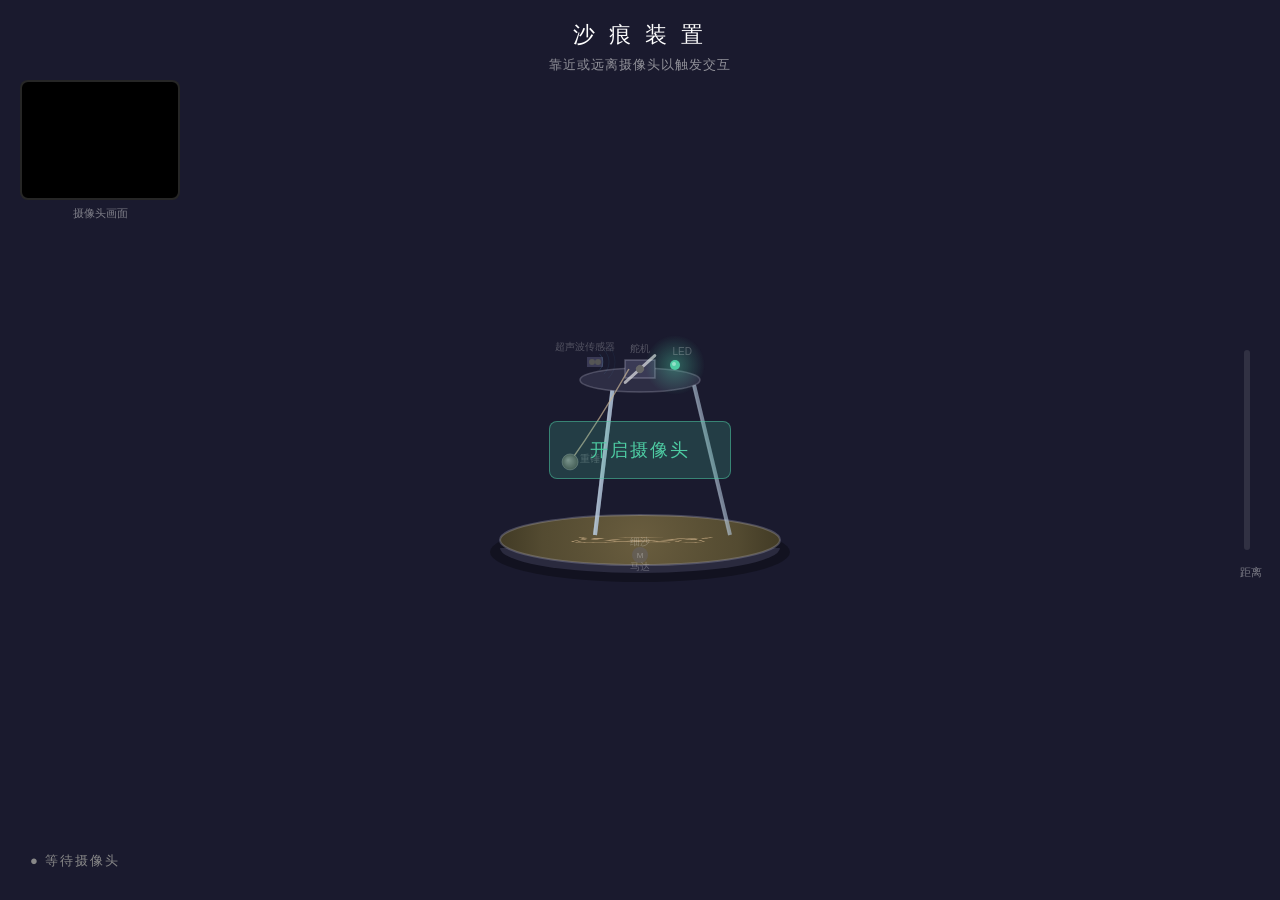
<file: lab/sand-trace.html>
<!DOCTYPE html>
<html lang="zh">
<head>
<meta charset="UTF-8">
<meta name="viewport" content="width=device-width, initial-scale=1.0">
<title>互动装置演示</title>
<style>
  * { margin: 0; padding: 0; box-sizing: border-box; }
  body {
    background: #1a1a2e;
    display: flex;
    align-items: center;
    justify-content: center;
    min-height: 100vh;
    font-family: 'Helvetica Neue', sans-serif;
    color: #e0e0e0;
    overflow: hidden;
  }
  canvas#main { display: block; }
  #info {
    position: fixed; top: 20px; left: 50%; transform: translateX(-50%);
    text-align: center; z-index: 10; pointer-events: none;
  }
  #info h1 { font-size: 22px; font-weight: 300; letter-spacing: 4px; color: #fff; margin-bottom: 6px; }
  #info p { font-size: 13px; opacity: 0.6; letter-spacing: 1px; }
  #bar { position: fixed; right: 30px; top: 50%; transform: translateY(-50%); width: 6px; height: 200px; background: rgba(255,255,255,0.1); border-radius: 3px; z-index: 10; }
  #bar-fill { position: absolute; bottom: 0; width: 100%; height: 0%; border-radius: 3px; background: #4ecca3; transition: height 0.3s, background 0.3s; }
  #bar-label { position: fixed; right: 18px; top: calc(50% + 115px); font-size: 11px; opacity: 0.5; z-index: 10; }
  #state { position: fixed; left: 30px; bottom: 30px; font-size: 13px; letter-spacing: 2px; z-index: 10; }
  #cam { position: fixed; left: 20px; top: 80px; width: 160px; height: 120px; border-radius: 8px; border: 2px solid rgba(255,255,255,0.15); object-fit: cover; z-index: 10; transform: scaleX(-1); background: #000; }
  #cam-overlay { position: fixed; left: 20px; top: 80px; width: 160px; height: 120px; border-radius: 8px; z-index: 11; pointer-events: none; transform: scaleX(-1); }
  #cam-label { position: fixed; left: 20px; top: 206px; font-size: 11px; opacity: 0.5; z-index: 10; width: 160px; text-align: center; }
  #debug { position: fixed; left: 20px; top: 224px; font-size: 11px; color: rgba(255,255,255,0.6); z-index: 10; line-height: 1.8; font-family: monospace; }
  #start-btn {
    position: fixed; top: 50%; left: 50%; transform: translate(-50%, -50%); z-index: 100;
    padding: 16px 40px; font-size: 18px; font-family: inherit;
    background: rgba(78,204,163,0.2); color: #4ecca3;
    border: 1px solid rgba(78,204,163,0.5); border-radius: 8px;
    cursor: pointer; letter-spacing: 2px;
  }
  #start-btn:hover { background: rgba(78,204,163,0.35); }
</style>
</head>
<body>

<div id="info">
  <h1>沙 痕 装 置</h1>
  <p>靠近或远离摄像头以触发交互</p>
</div>
<div id="bar"><div id="bar-fill"></div></div>
<div id="bar-label">距离</div>
<div id="state">● 等待摄像头</div>

<video id="cam" autoplay playsinline muted></video>
<canvas id="cam-overlay" width="160" height="120"></canvas>
<div id="cam-label">摄像头画面</div>
<div id="debug"></div>

<button id="start-btn">开启摄像头</button>

<canvas id="main"></canvas>

<script>
// ========== DOM ==========
const mainCanvas = document.getElementById('main');
const ctx = mainCanvas.getContext('2d');
const video = document.getElementById('cam');
const camOverlay = document.getElementById('cam-overlay');
const camCtx = camOverlay.getContext('2d');
const barFill = document.getElementById('bar-fill');
const stateEl = document.getElementById('state');
const debugEl = document.getElementById('debug');
const startBtn = document.getElementById('start-btn');

let W, H;
function resize() { W = mainCanvas.width = innerWidth; H = mainCanvas.height = innerHeight; }
resize();
addEventListener('resize', resize);

// ========== CAMERA DETECTION ==========
let cameraReady = false;
let detectedProximity = 0;
let baselineArea = null;
let calibrationFrames = 0;
const CALIBRATION_COUNT = 20;

// For frame analysis
const fc = document.createElement('canvas');
fc.width = 320; fc.height = 240;
const fctx = fc.getContext('2d', { willReadFrequently: true });

startBtn.onclick = async () => {
  try {
    const stream = await navigator.mediaDevices.getUserMedia({
      video: { facingMode: 'user', width: { ideal: 320 }, height: { ideal: 240 } }
    });
    video.srcObject = stream;
    await video.play();
    cameraReady = true;
    startBtn.style.display = 'none';
    detectLoop();
  } catch (e) {
    startBtn.textContent = '摄像头不可用';
    startBtn.style.color = '#e74c3c';
    startBtn.style.borderColor = '#e74c3c';
  }
};

function detectLoop() {
  if (!cameraReady) return;

  try {
    fctx.drawImage(video, 0, 0, 320, 240);

    // Strategy: measure how much of the center is filled with skin-tone colors
    // When close (<30cm), face fills most of the center area
    const centerData = fctx.getImageData(60, 30, 200, 180).data;

    let skinCount = 0;
    let totalSampled = 0;

    for (let i = 0; i < centerData.length; i += 8) { // sample every 2nd pixel
      const r = centerData[i], g = centerData[i+1], b = centerData[i+2];

      // Broad skin detection (works across skin tones)
      // Method: check if pixel is warm-toned and not too dark/bright
      const max = Math.max(r, g, b);
      const min = Math.min(r, g, b);
      const brightness = (r + g + b) / 3;

      const isSkin = (
        brightness > 40 && brightness < 230 &&
        (r > g - 10) && (r > b) &&
        (max - min > 10) &&
        (r - b > 5)
      );

      if (isSkin) skinCount++;
      totalSampled++;
    }

    const skinRatio = skinCount / totalSampled;

    // Calibration phase
    if (calibrationFrames < CALIBRATION_COUNT) {
      if (baselineArea === null) baselineArea = skinRatio;
      else baselineArea = baselineArea * 0.7 + skinRatio * 0.3;
      calibrationFrames++;
      debugEl.innerHTML = `校准中... ${calibrationFrames}/${CALIBRATION_COUNT}<br>请保持正常坐姿<br>肤色占比: ${(skinRatio * 100).toFixed(1)}%`;
    } else {
      // Simple threshold: skin > 70% = close
      const skinPct = skinRatio * 100;
      const target = skinPct >= 70 ? 1 : Math.max(0, (skinPct - 50) / 20);
      detectedProximity = detectedProximity * 0.7 + target * 0.3;

      debugEl.innerHTML =
        `肤色占比: ${skinPct.toFixed(1)}% ${skinPct >= 70 ? '🔴' : '🟢'}<br>` +
        `阈值: 70%<br>` +
        `距离值: ${detectedProximity.toFixed(2)}<br>` +
        `状态: ${detectedProximity > 0.35 ? '🔴 靠近 (舵机停)' : '🟢 远离 (舵机转)'}`;
    }

    // Draw indicator on overlay
    camCtx.clearRect(0, 0, 160, 120);
    // Show detection region
    camCtx.strokeStyle = 'rgba(255,255,255,0.25)';
    camCtx.strokeRect(30, 15, 100, 90);
    // Proximity bar
    const barW = 150 * Math.min(1, detectedProximity);
    camCtx.fillStyle = detectedProximity > 0.35 ? 'rgba(231,76,60,0.8)' : 'rgba(78,204,163,0.8)';
    camCtx.fillRect(5, 112, barW, 6);
    camCtx.strokeStyle = 'rgba(255,255,255,0.3)';
    camCtx.strokeRect(5, 112, 150, 6);

  } catch (e) {
    debugEl.textContent = '检测错误: ' + e.message;
  }

  setTimeout(detectLoop, 80);
}

// ========== DEVICE STATE ==========
let proximity = 0;
let servoAngle = 0;
let servoSpeed = 0.02;
let ledR = 78, ledG = 204, ledB = 163;
let motorVib = 0;

// Sand
const sandW = 320, sandH = 320;
const sandCvs = document.createElement('canvas');
sandCvs.width = sandW; sandCvs.height = sandH;
const sandCtx = sandCvs.getContext('2d');

// Pendulum
let pendAngle = 0.3; // start with some swing
let pendVel = 0;
let lastTipX = null, lastTipY = null;

const ropeLen = 110;
const GRAVITY = 0.0004;

// Layout
const upperR = 120, lowerR = 140, pillarH = 160;
const cx = () => W / 2;
const plateY = () => H / 2 + 90;
const servoBaseY = () => plateY() - pillarH;

// ========== UPDATE ==========
function update(dt) {
  // Proximity from camera
  const target = cameraReady ? detectedProximity : 0;
  proximity += (target - proximity) * 0.05;
  const isClose = proximity > 0.35;

  // UI
  barFill.style.height = (proximity * 100) + '%';
  barFill.style.background = isClose ? '#e74c3c' : '#4ecca3';
  if (!cameraReady) {
    stateEl.textContent = '● 等待摄像头';
    stateEl.style.color = '#888';
  } else if (calibrationFrames < CALIBRATION_COUNT) {
    stateEl.textContent = '● 校准中...请保持正常坐姿';
    stateEl.style.color = '#f0c040';
  } else if (isClose) {
    stateEl.textContent = '● 靠近 — 沙面重置中';
    stateEl.style.color = '#e74c3c';
  } else {
    stateEl.textContent = '● 远离 — 沙痕绘制中';
    stateEl.style.color = '#4ecca3';
  }

  // LED
  const tR = isClose ? 231 : 78, tG = isClose ? 76 : 204, tB = isClose ? 60 : 163;
  ledR += (tR - ledR) * 0.05;
  ledG += (tG - ledG) * 0.05;
  ledB += (tB - ledB) * 0.05;

  // Servo
  const tSpeed = isClose ? 0 : 0.02;
  servoSpeed += (tSpeed - servoSpeed) * 0.02;
  servoAngle += servoSpeed * dt;

  // Pendulum
  if (!isClose) {
    pendVel += Math.cos(servoAngle * 0.7) * 0.00012 * dt;
  }
  pendVel -= Math.sin(pendAngle) * GRAVITY * dt;
  pendVel *= isClose ? 0.994 : 0.9998;
  pendAngle += pendVel * dt;

  // Pendulum tip in sand-canvas coords
  const anchorOffX = Math.cos(servoAngle) * 15;
  const anchorOffY = Math.sin(servoAngle) * 15;
  const tipX = sandW / 2 + anchorOffX + Math.sin(pendAngle) * ropeLen;
  const tipY = sandH / 2 + anchorOffY;

  // Draw trail on sand
  if (!isClose && Math.abs(pendAngle) > 0.005 && lastTipX !== null) {
    const dist = Math.sqrt((tipX - lastTipX) ** 2 + (tipY - lastTipY) ** 2);
    if (dist > 0.5 && dist < 50) {
      sandCtx.beginPath();
      sandCtx.moveTo(lastTipX, lastTipY);
      sandCtx.lineTo(tipX, tipY);
      sandCtx.strokeStyle = 'rgba(210, 180, 140, 0.6)';
      sandCtx.lineWidth = 3;
      sandCtx.lineCap = 'round';
      sandCtx.stroke();
    }
  }
  lastTipX = tipX;
  lastTipY = tipY;

  // Motor & sand smoothing
  const tMotor = isClose ? 1 : 0;
  motorVib += (tMotor - motorVib) * 0.03;
  if (motorVib > 0.3) {
    sandCtx.fillStyle = `rgba(58, 53, 32, ${motorVib * 0.015})`;
    sandCtx.fillRect(0, 0, sandW, sandH);
  }
}

// ========== DRAW ==========
function draw() {
  ctx.clearRect(0, 0, W, H);

  const x = cx();
  const pY = plateY();
  const sY = servoBaseY();
  const vib = motorVib * (Math.random() - 0.5) * 3;

  // ---- Sand plate (lower) ----
  ctx.save();
  ctx.translate(vib, 0);

  // Shadow
  ctx.beginPath();
  ctx.ellipse(x, pY + 12, lowerR + 10, 30, 0, 0, Math.PI * 2);
  ctx.fillStyle = 'rgba(0,0,0,0.3)';
  ctx.fill();

  // Side
  ctx.beginPath();
  ctx.ellipse(x, pY + 8, lowerR, 25, 0, 0, Math.PI);
  ctx.fillStyle = '#2a2a3e';
  ctx.fill();

  // Top with sand
  ctx.save();
  ctx.beginPath();
  ctx.ellipse(x, pY, lowerR, 25, 0, 0, Math.PI * 2);
  ctx.clip();
  ctx.fillStyle = '#3a3520';
  ctx.fillRect(x - lowerR, pY - 30, lowerR * 2, 60);
  const sg = ctx.createRadialGradient(x, pY, 0, x, pY, lowerR);
  sg.addColorStop(0, 'rgba(194,168,120,0.35)');
  sg.addColorStop(0.7, 'rgba(160,140,100,0.25)');
  sg.addColorStop(1, 'rgba(100,85,60,0.2)');
  ctx.fillStyle = sg;
  ctx.fillRect(x - lowerR, pY - 30, lowerR * 2, 60);

  // Project sand trails
  ctx.save();
  const sy = 25 / (sandH / 2);
  ctx.translate(x, pY);
  ctx.scale(lowerR / (sandW / 2), sy);
  ctx.translate(-sandW / 2, -sandH / 2);
  ctx.globalAlpha = 0.8;
  ctx.drawImage(sandCvs, 0, 0);
  ctx.globalAlpha = 1;
  ctx.restore();
  ctx.restore(); // clip

  // Rim
  ctx.beginPath();
  ctx.ellipse(x, pY, lowerR, 25, 0, 0, Math.PI * 2);
  ctx.strokeStyle = 'rgba(180,180,200,0.3)';
  ctx.lineWidth = 2;
  ctx.stroke();

  // Motor
  const mp = motorVib * Math.sin(Date.now() * 0.05) * 2;
  ctx.beginPath();
  ctx.arc(x + mp, pY + 15, 8, 0, Math.PI * 2);
  ctx.fillStyle = motorVib > 0.3 ? 'rgba(231,76,60,0.6)' : 'rgba(100,100,120,0.4)';
  ctx.fill();
  ctx.fillStyle = 'rgba(255,255,255,0.3)';
  ctx.font = '8px sans-serif';
  ctx.textAlign = 'center';
  ctx.fillText('M', x + mp, pY + 18);

  ctx.restore(); // vib

  // ---- Pillars ----
  const pR = upperR * 0.75;
  for (const a of [0, Math.PI * 2 / 3, Math.PI * 4 / 3]) {
    const bx = x + Math.cos(a) * pR;
    const tx = x + Math.cos(a) * pR * 0.6;
    ctx.beginPath(); ctx.moveTo(bx, pY - 5); ctx.lineTo(tx, sY + 5);
    ctx.strokeStyle = 'rgba(180,200,220,0.6)'; ctx.lineWidth = 4; ctx.stroke();
    ctx.beginPath(); ctx.moveTo(bx - 1, pY - 5); ctx.lineTo(tx - 1, sY + 5);
    ctx.strokeStyle = 'rgba(255,255,255,0.1)'; ctx.lineWidth = 1; ctx.stroke();
  }

  // ---- Servo platform (upper) ----
  ctx.beginPath();
  ctx.ellipse(x, sY, upperR * 0.5, 12, 0, 0, Math.PI * 2);
  ctx.fillStyle = '#2d2d44';
  ctx.fill();
  ctx.strokeStyle = 'rgba(180,180,200,0.3)'; ctx.lineWidth = 1.5; ctx.stroke();

  // Servo body
  ctx.fillStyle = '#3a3a55';
  ctx.fillRect(x - 15, sY - 20, 30, 18);
  ctx.strokeStyle = 'rgba(200,200,220,0.3)';
  ctx.strokeRect(x - 15, sY - 20, 30, 18);

  // Servo horn
  ctx.save();
  ctx.translate(x, sY - 11);
  ctx.rotate(servoAngle);
  ctx.beginPath(); ctx.moveTo(-20, 0); ctx.lineTo(20, 0);
  ctx.strokeStyle = 'rgba(255,255,255,0.6)'; ctx.lineWidth = 3; ctx.lineCap = 'round'; ctx.stroke();
  ctx.beginPath(); ctx.arc(0, 0, 4, 0, Math.PI * 2);
  ctx.fillStyle = '#666'; ctx.fill();
  ctx.restore();

  // ---- LED ----
  const lc = `rgba(${Math.round(ledR)},${Math.round(ledG)},${Math.round(ledB)},`;
  const gg = ctx.createRadialGradient(x + 35, sY - 15, 0, x + 35, sY - 15, 30);
  gg.addColorStop(0, lc + '0.4)');
  gg.addColorStop(1, lc + '0)');
  ctx.fillStyle = gg;
  ctx.fillRect(x + 5, sY - 45, 60, 60);
  ctx.beginPath(); ctx.arc(x + 35, sY - 15, 5, 0, Math.PI * 2);
  ctx.fillStyle = lc + '1)'; ctx.fill();
  ctx.beginPath(); ctx.arc(x + 34, sY - 16, 2, 0, Math.PI * 2);
  ctx.fillStyle = 'rgba(255,255,255,0.4)'; ctx.fill();

  // ---- Rope & Pendulum ----
  const anchorX = x + Math.cos(servoAngle) * 15;
  const anchorY = sY - 11;
  const tipX = x + Math.cos(servoAngle) * 15 + Math.sin(pendAngle) * ropeLen;
  const tipBaseY = anchorY + ropeLen * Math.cos(pendAngle);
  const tipY = Math.min(tipBaseY, pY - 8);

  ctx.beginPath();
  ctx.moveTo(anchorX, anchorY);
  ctx.quadraticCurveTo((anchorX + tipX) / 2, (anchorY + tipY) / 2 + 5, tipX, tipY);
  ctx.strokeStyle = 'rgba(200,180,150,0.7)'; ctx.lineWidth = 1.5; ctx.stroke();

  ctx.beginPath(); ctx.arc(tipX, tipY, 8, 0, Math.PI * 2);
  const wg = ctx.createRadialGradient(tipX - 2, tipY - 2, 0, tipX, tipY, 8);
  wg.addColorStop(0, '#888'); wg.addColorStop(1, '#444');
  ctx.fillStyle = wg; ctx.fill();
  ctx.strokeStyle = 'rgba(200,200,200,0.3)'; ctx.lineWidth = 1; ctx.stroke();

  // ---- Sensor ----
  ctx.save();
  ctx.translate(x - 45, sY - 18);
  ctx.fillStyle = '#3a3a55';
  ctx.fillRect(-8, -5, 16, 10);
  ctx.beginPath(); ctx.arc(-3, 0, 3, 0, Math.PI * 2); ctx.arc(3, 0, 3, 0, Math.PI * 2);
  ctx.fillStyle = '#555'; ctx.fill();
  const wa = 0.15 + proximity * 0.3;
  for (let i = 1; i <= 3; i++) {
    ctx.beginPath(); ctx.arc(-3, 0, 5 + i * 6, -0.8, 0.8);
    ctx.strokeStyle = `rgba(100,200,255,${wa / i})`; ctx.lineWidth = 1; ctx.stroke();
  }
  ctx.restore();

  // ---- Labels ----
  ctx.fillStyle = 'rgba(255,255,255,0.25)';
  ctx.font = '10px sans-serif';
  ctx.textAlign = 'left';
  ctx.fillText('超声波传感器', x - 85, sY - 30);
  ctx.fillText('舵机', x - 10, sY - 28);
  ctx.textAlign = 'right';
  ctx.fillText('LED', x + 52, sY - 25);
  ctx.textAlign = 'center';
  ctx.fillText('重锤', tipX + 20, tipY);
  ctx.fillText('细沙', x, pY + 5);
  ctx.fillText('马达', x, pY + 30);
}

// ========== LOOP ==========
let lastT = performance.now();
function loop(t) {
  try {
    const dt = Math.min(t - lastT, 50);
    lastT = t;
    update(dt);
    draw();
  } catch (e) {
    debugEl.textContent = '动画错误: ' + e.message;
  }
  requestAnimationFrame(loop);
}
requestAnimationFrame(loop);
</script>
</body>
</html>
</file>
